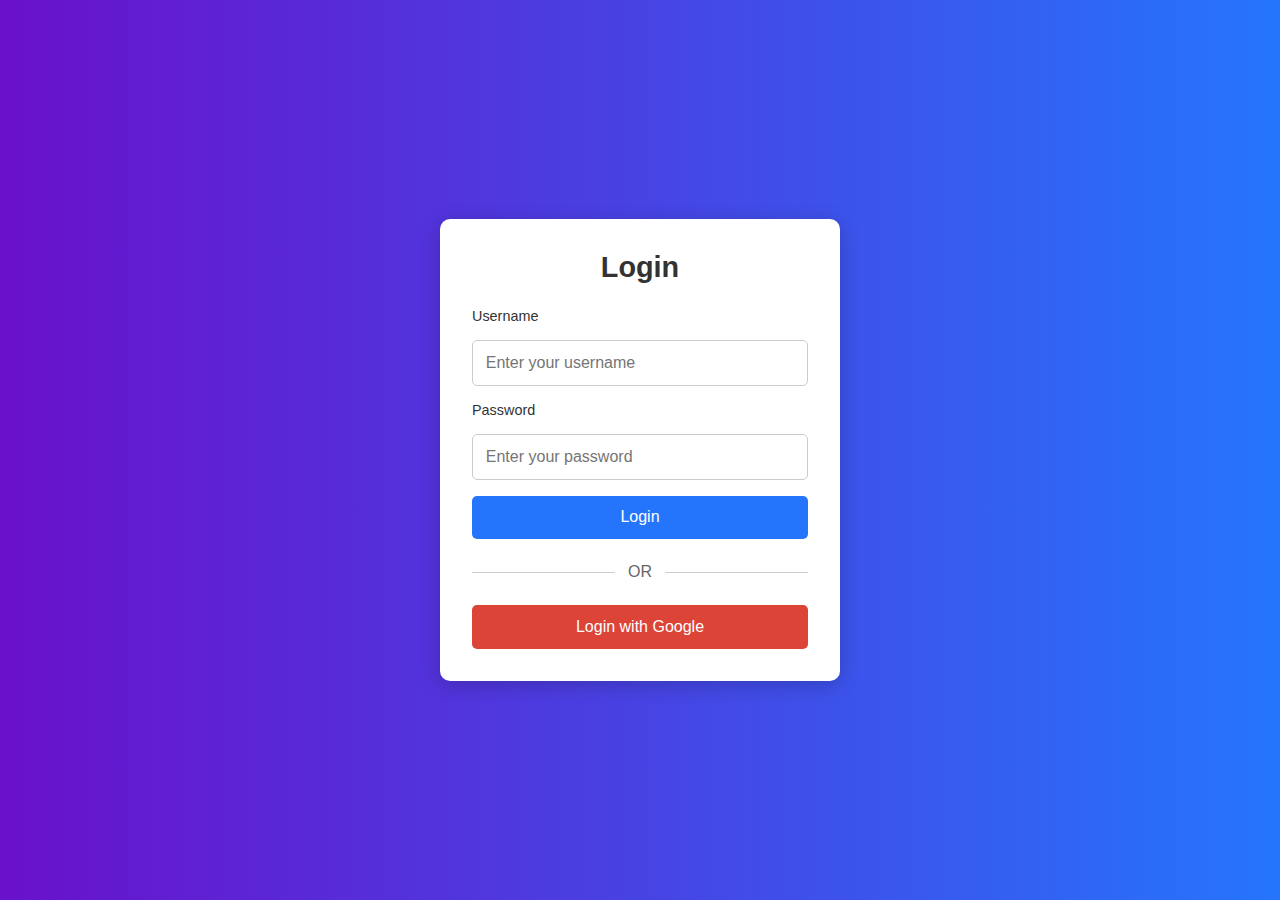
<file: templates/index.html>
<!DOCTYPE html>
<html lang="en">
<head>
    <meta charset="UTF-8">
    <meta name="viewport" content="width=device-width, initial-scale=1.0">
    <title>Login</title>
    <style>
        * {
            box-sizing: border-box;
            margin: 0;
            padding: 0;
            font-family: Arial, sans-serif;
        }

        body {
            display: flex;
            justify-content: center;
            align-items: center;
            height: 100vh;
            background: linear-gradient(to right, #6a11cb, #2575fc);
            color: #fff;
        }

        .login-container {
            background-color: #ffffff;
            border-radius: 10px;
            padding: 2rem;
            box-shadow: 0px 4px 20px rgba(0, 0, 0, 0.2);
            width: 100%;
            max-width: 400px;
            text-align: center;
            color: #333;
        }

        .login-container h1 {
            margin-bottom: 1.5rem;
            font-size: 1.8rem;
            color: #333;
        }

        .login-container form {
            display: flex;
            flex-direction: column;
            gap: 1rem;
        }

        .login-container label {
            font-size: 0.9rem;
            text-align: left;
        }

        .login-container input {
            padding: 0.8rem;
            border: 1px solid #ccc;
            border-radius: 5px;
            font-size: 1rem;
        }

        .login-container button {
            background-color: #2575fc;
            color: #fff;
            padding: 0.8rem;
            border: none;
            border-radius: 5px;
            font-size: 1rem;
            cursor: pointer;
            transition: background-color 0.3s;
        }

        .login-container button:hover {
            background-color: #1b5dbf;
        }

        .login-container .divider {
            margin: 1.5rem 0;
            display: flex;
            align-items: center;
        }

        .login-container .divider::before,
        .login-container .divider::after {
            content: "";
            flex: 1;
            height: 1px;
            background: #ccc;
        }

        .login-container .divider span {
            margin: 0 0.8rem;
            color: #666;
        }

        .login-container .google-login {
            background-color: #db4437;
        }

        .login-container .google-login:hover {
            background-color: #b33629;
        }
    </style>
</head>
<body>
    <div class="login-container">
        <h1>Login</h1>
        <form action="/auth/username-password-login" method="post">
            <label for="username">Username</label>
            <input type="text" id="username" name="username" placeholder="Enter your username" required>
            
            <label for="password">Password</label>
            <input type="password" id="password" name="password" placeholder="Enter your password" required>
            
            <button type="submit">Login</button>
        </form>

        <div class="divider">
            <span>OR</span>
        </div>

        <form action="/auth/login" method="get">
            <button type="submit" class="google-login">Login with Google</button>
        </form>
    </div>
</body>
</html>
</file>
